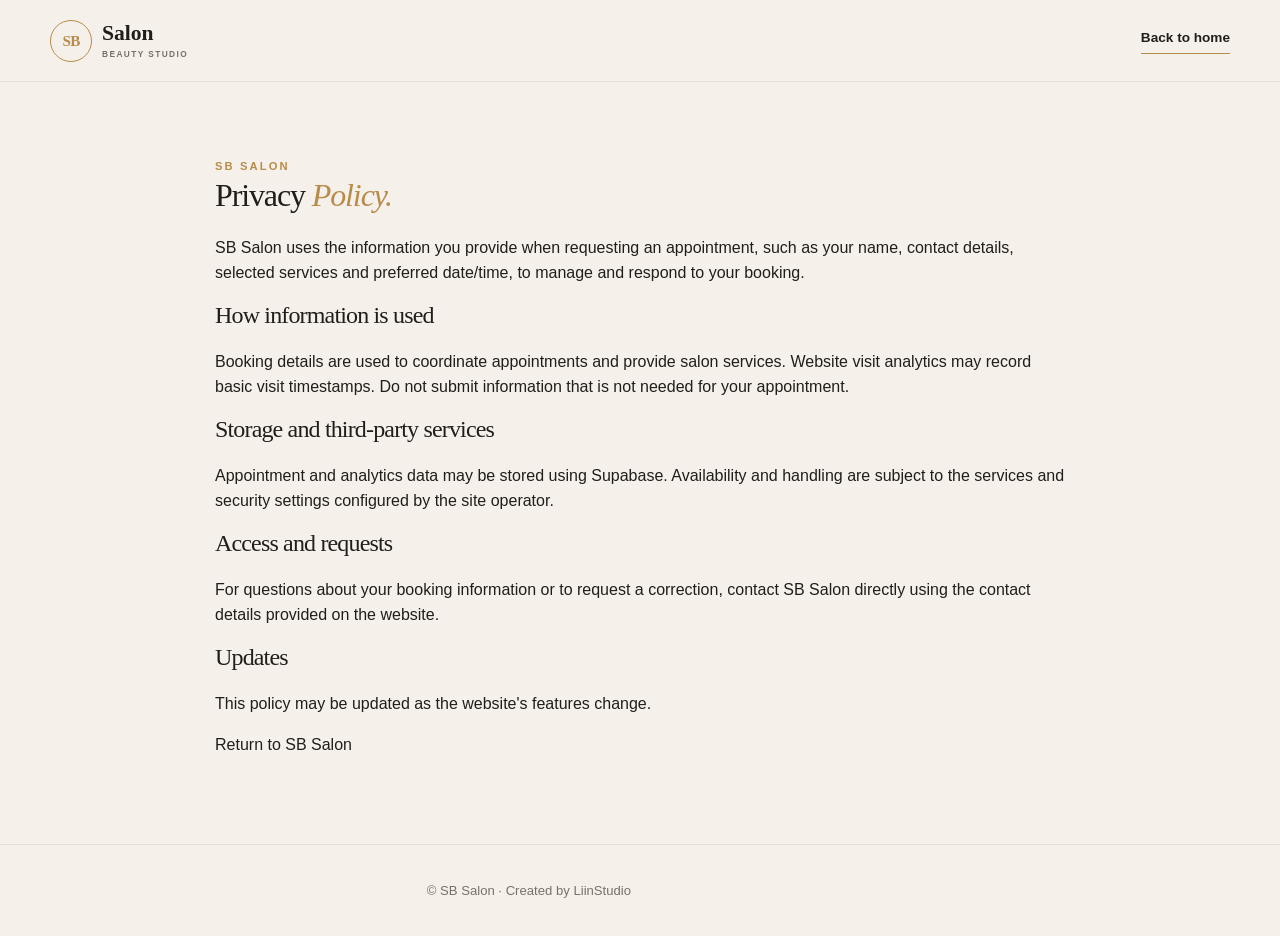
<file: privacy-policy.html>
<!doctype html>
<html lang="en">

<head>
    <meta charset="utf-8">
    <meta name="viewport" content="width=device-width, initial-scale=1">
    <meta name="theme-color" content="#171717">
    <title>Privacy Policy | SB Salon</title>
    <link rel="apple-touch-icon" sizes="180x180" href="favicon_io/apple-touch-icon.png">
  <link rel="icon" type="image/png" sizes="32x32" href="favicon_io/favicon-32x32.png">
  <link rel="icon" type="image/png" sizes="16x16" href="favicon_io/favicon-16x16.png">
  <link rel="manifest" href="favicon_io/site.webmanifest">
    <link rel="stylesheet" href="style.css">
    <link rel="stylesheet" href="responsive.css">
</head>

<body>
    <header class="site-header"><a class="brand" href="index.html"><span
                class="brand-mark">SB</span><span>Salon<small>BEAUTY STUDIO</small></span></a><a class="text-link"
            href="index.html">Back to home</a></header>
    <main class="section-shell" style="padding:70px 0;max-width:850px"><span class="eyebrow">SB SALON</span>
        <h1>Privacy <em>Policy.</em></h1>
        <p>SB Salon uses the information you provide when requesting an appointment, such as your name, contact details,
            selected services and preferred date/time, to manage and respond to your booking.</p>
        <h2>How information is used</h2>
        <p>Booking details are used to coordinate appointments and provide salon services. Website visit analytics may
            record basic visit timestamps. Do not submit information that is not needed for your appointment.</p>
        <h2>Storage and third-party services</h2>
        <p>Appointment and analytics data may be stored using Supabase. Availability and handling are subject to the
            services and security settings configured by the site operator.</p>
        <h2>Access and requests</h2>
        <p>For questions about your booking information or to request a correction, contact SB Salon directly using the
            contact details provided on the website.</p>
        <h2>Updates</h2>
        <p>This policy may be updated as the website's features change.</p>
        <p><a href="index.html">Return to SB Salon</a></p>
    </main>
    <footer class="site-footer">
        <p>© SB Salon · Created by <a href="https://liinstudio.netlify.app/" target="_blank"
                rel="noopener noreferrer">LiinStudio</a></p>
    </footer>
</body>

</html>
</file>
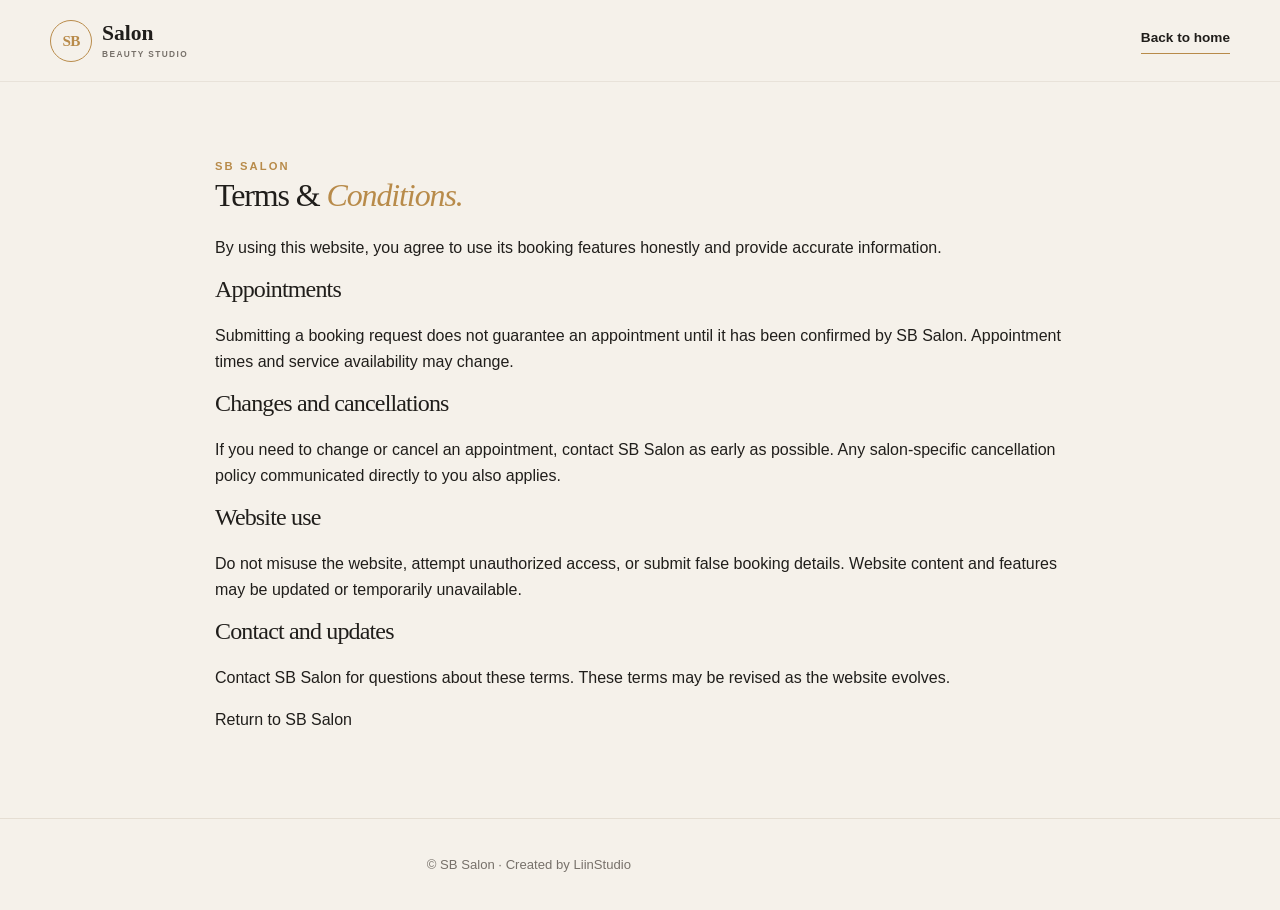
<file: terms.html>
<!doctype html>
<html lang="en">

<head>
    <meta charset="utf-8">
    <meta name="viewport" content="width=device-width, initial-scale=1">
    <meta name="theme-color" content="#171717">
    <title>Terms &amp; Conditions | SB Salon</title>
    <link rel="apple-touch-icon" sizes="180x180" href="favicon_io/apple-touch-icon.png">
    <link rel="icon" type="image/png" sizes="32x32" href="favicon_io/favicon-32x32.png">
    <link rel="icon" type="image/png" sizes="16x16" href="favicon_io/favicon-16x16.png">
    <link rel="manifest" href="favicon_io/site.webmanifest">
    <link rel="stylesheet" href="style.css">
    <link rel="stylesheet" href="responsive.css">
</head>

<body>
    <header class="site-header"><a class="brand" href="index.html"><span
                class="brand-mark">SB</span><span>Salon<small>BEAUTY STUDIO</small></span></a><a class="text-link"
            href="index.html">Back to home</a></header>
    <main class="section-shell" style="padding:70px 0;max-width:850px"><span class="eyebrow">SB SALON</span>
        <h1>Terms &amp; <em>Conditions.</em></h1>
        <p>By using this website, you agree to use its booking features honestly and provide accurate information.</p>
        <h2>Appointments</h2>
        <p>Submitting a booking request does not guarantee an appointment until it has been confirmed by SB Salon.
            Appointment times and service availability may change.</p>
        <h2>Changes and cancellations</h2>
        <p>If you need to change or cancel an appointment, contact SB Salon as early as possible. Any salon-specific
            cancellation policy communicated directly to you also applies.</p>
        <h2>Website use</h2>
        <p>Do not misuse the website, attempt unauthorized access, or submit false booking details. Website content and
            features may be updated or temporarily unavailable.</p>
        <h2>Contact and updates</h2>
        <p>Contact SB Salon for questions about these terms. These terms may be revised as the website evolves.</p>
        <p><a href="index.html">Return to SB Salon</a></p>
    </main>
    <footer class="site-footer">
        <p>© SB Salon · Created by <a href="https://liinstudio.netlify.app/" target="_blank"
                rel="noopener noreferrer">LiinStudio</a></p>
    </footer>
</body>

</html>
</file>
<file: style.css>
/* SB Salon — visual foundation */
:root{--bg:#f5f1ea;--surface:#fffdf9;--text:#201e1b;--muted:#77716a;--line:#e5ded3;--accent:#b88b4a;--accent-dark:#8c642c;--dark:#1b1a18;--dark-soft:#292723;--shadow:0 18px 55px rgba(37,29,18,.08);--radius:18px;color-scheme:light}
*{box-sizing:border-box}
html{scroll-behavior:smooth;scroll-padding-top:95px}
body{margin:0;background:var(--bg);color:var(--text);font-family:"DM Sans",sans-serif;line-height:1.6;transition:background .25s,color .25s}
body.dark-theme{--bg:#181715;--surface:#22211e;--text:#f4efe7;--muted:#b0a89d;--line:#3a3731;--accent:#d2ad70;--accent-dark:#b68c4d;--dark:#11100f;--dark-soft:#25231f;--shadow:0 18px 55px rgba(0,0,0,.2);color-scheme:dark}
a{color:inherit;text-decoration:none}
button,input,textarea,select{font:inherit}
button{cursor:pointer}
button:focus-visible,a:focus-visible,input:focus-visible,textarea:focus-visible,select:focus-visible{outline:3px solid var(--accent);outline-offset:3px}
img{display:block;max-width:100%}
h1,h2,h3,p{margin-top:0}
h1,h2,h3{font-family:"Playfair Display",serif;font-weight:500;line-height:1.12;letter-spacing:-.035em}
h1 em,h2 em,h3 em{font-weight:500;color:var(--accent);font-style:italic}
.section-shell{width:min(1180px,calc(100% - 64px));margin-inline:auto}
.eyebrow{font-size:.7rem;letter-spacing:.19em;font-weight:700;color:var(--accent);text-transform:uppercase}
.site-header{height:82px;padding:0 max(32px,calc((100% - 1180px)/2));display:flex;align-items:center;justify-content:space-between;gap:25px;background:color-mix(in srgb,var(--bg) 90%,transparent);backdrop-filter:blur(16px);position:sticky;top:0;z-index:30;border-bottom:1px solid color-mix(in srgb,var(--line) 75%,transparent)}
.brand{display:inline-flex;align-items:center;gap:10px;font-family:"Playfair Display",serif;font-size:1.35rem;line-height:1.05;font-weight:700;white-space:nowrap}
.brand-mark{width:42px;height:42px;display:grid;place-items:center;border:1px solid var(--accent);border-radius:50%;color:var(--accent);font-size:.95rem;letter-spacing:-.06em}
.brand small{display:block;margin-top:5px;font:600 .52rem "DM Sans",sans-serif;letter-spacing:.17em;color:var(--muted)}
.main-nav{display:flex;align-items:center;gap:26px;font-size:.82rem;font-weight:600}
.main-nav>a{position:relative;padding:8px 0}
.main-nav>a:after{content:"";position:absolute;bottom:0;left:0;width:0;height:1px;background:var(--accent);transition:width .2s}
.main-nav>a:hover:after{width:100%}
.theme-toggle,.nav-admin,.footer-links button{border:0;background:transparent;color:var(--text);font-weight:600;font-size:.8rem}
.theme-toggle{display:flex;gap:7px;align-items:center}
.nav-admin{padding:10px 14px;border:1px solid var(--line);border-radius:99px}
.menu-toggle{display:none;background:transparent;border:0;padding:8px}
.menu-toggle span{display:block;width:24px;height:2px;margin:5px;background:var(--text)}
.button{display:inline-flex;align-items:center;justify-content:center;gap:15px;padding:14px 20px;border-radius:4px;font-size:.84rem;font-weight:700;border:1px solid transparent;transition:transform .2s,background .2s,border-color .2s}
.button:hover{transform:translateY(-2px)}
.button-gold{background:var(--accent);color:#191714}
.button-gold:hover{background:var(--accent-dark);color:#fff}
.button-outline{background:transparent;border-color:var(--line);color:var(--text)}
.button-full{width:100%}
.hero{min-height:620px;padding-top:62px;padding-bottom:30px;display:grid;grid-template-columns:.88fr 1.12fr;gap:50px;align-items:center;position:relative}
.hero-copy{padding:15px 0 55px}
.eyebrow-line{display:inline-block;width:27px;height:1px;background:var(--accent);vertical-align:middle;margin-right:9px}
.hero h1{font-size:clamp(3.2rem,6.2vw,5.65rem);margin:22px 0}
.hero h1 em{color:var(--accent)}
.hero-text{max-width:410px;color:var(--muted);font-size:1rem}
.hero-actions{display:flex;align-items:center;gap:25px;flex-wrap:wrap;margin-top:30px}
.text-link{font-size:.85rem;font-weight:700;border-bottom:1px solid var(--accent);padding-bottom:5px}
.hero-note{margin-top:43px;color:var(--muted);font-size:.76rem}
.note-dot{display:inline-block;width:7px;height:7px;border-radius:50%;background:var(--accent);margin-right:9px}
.hero-visual{height:500px;position:relative;padding:0 20px 25px 0}
.hero-visual:before{content:"";position:absolute;inset:22px 0 0 25px;border:1px solid var(--accent);opacity:.7}
.hero-visual>img{width:100%;height:100%;object-fit:cover;position:relative;z-index:1}
.image-label{position:absolute;z-index:2;bottom:49px;left:-15px;background:var(--surface);padding:16px 22px;box-shadow:var(--shadow);display:grid;gap:4px}
.image-label span{font-size:.62rem;letter-spacing:.18em;color:var(--accent);font-weight:700}
.image-label strong{font-family:"Playfair Display",serif;font-size:1.05rem;font-weight:500}
.hero-stamp{position:absolute;right:-18px;top:30px;z-index:2;border-radius:50%;width:105px;height:105px;display:grid;place-content:center;text-align:center;background:var(--accent);color:#1b1915;font-size:.65rem;font-weight:700;line-height:1.3;letter-spacing:.1em;transform:rotate(8deg)}
.hero-stamp span{font-size:.55rem}
.hero-bottom{position:absolute;bottom:8px;left:0;right:0;display:flex;justify-content:space-between;font-size:.62rem;letter-spacing:.13em;color:var(--muted)}
.intro-strip{padding:21px 30px;display:flex;align-items:center;justify-content:center;gap:35px;background:var(--dark);color:#f7f1e7;text-align:center}
.intro-strip p{margin:0;font-size:.69rem;font-weight:600;letter-spacing:.15em}
.intro-strip p span{color:#d4ae70}
.strip-sparkle{font-size:1.4rem;color:#d4ae70}
.services-section{padding-top:105px;padding-bottom:100px}
.section-heading{display:flex;justify-content:space-between;align-items:end;gap:35px;margin-bottom:38px}
.section-heading h2,.about-copy h2,.booking-heading h2{font-size:clamp(2.5rem,4.2vw,4rem);margin:12px 0 0}
.section-heading>p{max-width:350px;margin-bottom:4px;color:var(--muted);font-size:.91rem}
.service-grid{display:grid;grid-template-columns:repeat(4,minmax(0,1fr));gap:14px}
.service-card{padding:22px 19px;background:var(--surface);border:1px solid var(--line);min-height:205px;display:flex;flex-direction:column;transition:transform .2s,border-color .2s}
.service-card:hover{transform:translateY(-4px);border-color:var(--accent)}
.service-number{font-size:.68rem;letter-spacing:.12em;color:var(--accent);font-weight:700}
.service-card h3{font-size:1.38rem;margin:20px 0 8px}
.service-card p{font-size:.79rem;color:var(--muted);margin-bottom:20px;flex:1}
.service-card-bottom{display:flex;align-items:center;justify-content:space-between;gap:10px;border-top:1px solid var(--line);padding-top:13px}
.service-card-bottom strong{font-size:1.05rem}
.service-card-bottom span{font-size:.7rem;color:var(--muted)}
.section-footnote,.form-small{font-size:.74rem;color:var(--muted);margin-top:18px}
.about-section{display:grid;grid-template-columns:1fr 1fr;background:var(--dark);color:#f7f1e7;min-height:430px}
.about-image{min-height:430px}
.about-image img{width:100%;height:100%;object-fit:cover;max-height:570px}
.about-copy{padding:75px clamp(35px,7vw,105px);align-self:center}
.about-copy h2{font-size:clamp(2.8rem,4.5vw,4.3rem);margin:16px 0 24px}
.about-copy p{max-width:430px;color:#c8c0b5;font-size:.93rem;margin-bottom:27px}
.about-copy .text-link{display:inline-block}
.booking-section{padding-top:105px;padding-bottom:105px}
.booking-layout{display:grid;grid-template-columns:minmax(0,1.35fr) minmax(280px,.65fr);align-items:start;gap:25px}
.panel{background:var(--surface);border:1px solid var(--line);border-radius:var(--radius);box-shadow:var(--shadow)}
.booking-form{padding:clamp(22px,3.5vw,42px)}
.form-step{display:flex;gap:14px;align-items:start;margin:7px 0 20px}
.form-step:not(:first-child){margin-top:36px}
.form-step>span{display:grid;place-items:center;width:34px;height:34px;border:1px solid var(--accent);border-radius:50%;color:var(--accent);font-size:.72rem;font-weight:700;flex:none}
.form-step h3{font-size:1.35rem;margin:0 0 5px}
.form-step p{font-size:.78rem;color:var(--muted);margin:0}
.service-picker{display:grid;grid-template-columns:repeat(2,minmax(0,1fr));gap:9px}
.service-option{position:relative;display:flex;align-items:center;gap:10px;padding:12px;border:1px solid var(--line);border-radius:9px;cursor:pointer;min-width:0}
.service-option:has(input:checked){border-color:var(--accent);background:color-mix(in srgb,var(--accent) 10%,var(--surface))}
.service-option input{accent-color:var(--accent);width:16px;height:16px;flex:none}
.service-option-copy{min-width:0;flex:1}
.service-option-copy strong{display:block;font-size:.8rem;overflow-wrap:anywhere}
.service-option-copy small{display:block;color:var(--muted);font-size:.7rem}
.service-option-price{font-size:.8rem;font-weight:700;white-space:nowrap}
.field-label{display:grid;gap:7px;font-size:.78rem;font-weight:700;margin:13px 0;color:var(--text)}
input:not([type=checkbox]):not([type=hidden]),textarea,select{width:100%;border:1px solid var(--line);background:var(--bg);color:var(--text);border-radius:8px;padding:12px 13px;font-size:.86rem}
input[type=date]{min-height:45px}
textarea{resize:vertical}
.field-label input,.field-label textarea,.field-label select{font-weight:400}
.slots-heading{display:flex;align-items:center;justify-content:space-between;gap:10px;margin-top:15px}
.slots-heading .field-label{margin:0}
.muted{color:var(--muted);font-size:.78rem}
.slot-grid{display:grid;grid-template-columns:repeat(4,minmax(0,1fr));gap:8px;margin-top:10px}
.slot-button{padding:10px 4px;border:1px solid var(--line);background:var(--bg);color:var(--text);border-radius:7px;font-size:.76rem}
.slot-button:hover:not(:disabled),.slot-button.selected{background:var(--accent);border-color:var(--accent);color:#171511}
.slot-button:disabled{opacity:.38;cursor:not-allowed;text-decoration:line-through}
.field-grid{display:grid;grid-template-columns:1fr 1fr;gap:0 13px}
.field-wide{grid-column:1/-1}
.arrival-reminder{display:flex;align-items:flex-start;gap:10px;margin:18px 0;font-size:.78rem;color:var(--muted)}
.arrival-reminder input{margin-top:4px;accent-color:var(--accent)}
.form-error{color:#c64c40;font-size:.8rem;min-height:0;margin:8px 0}
.form-error:empty{display:none}
.summary-panel{position:sticky;top:105px;padding:29px}
.summary-top{display:flex;align-items:center;justify-content:space-between}
.summary-icon{font-size:1.5rem;color:var(--accent)}
.summary-panel h3{font-size:2.1rem;margin:15px 0 28px}
.summary-row{display:flex;align-items:flex-start;justify-content:space-between;gap:14px;padding:13px 0;border-bottom:1px solid var(--line);font-size:.8rem}
.summary-row>span{color:var(--muted)}
.summary-row strong{text-align:right;font-size:.8rem}
.summary-services{padding:3px 0 7px}
.summary-service{display:flex;justify-content:space-between;gap:12px;font-size:.78rem;padding:6px 0}
.summary-service span:first-child{color:var(--muted)}
.total-row{padding-top:19px;margin-top:4px;border-bottom:0}
.total-row strong{font-size:1.35rem;color:var(--accent)}
.summary-reminder{display:flex;gap:12px;background:color-mix(in srgb,var(--accent) 12%,var(--surface));padding:14px;margin-top:18px;border-radius:9px}
.summary-reminder>span{font-size:1.3rem;color:var(--accent)}
.summary-reminder p{font-size:.73rem;margin:0;color:var(--muted)}
.summary-reminder strong{color:var(--text)}
.summary-disclaimer{font-size:.68rem;color:var(--muted);margin:15px 0 0}
.closing-cta{background:var(--dark);color:#f7f1e7;text-align:center;padding:75px 24px 85px}
.closing-cta h2{font-size:clamp(2.8rem,5.5vw,4.8rem);margin:14px 0 28px}
.site-footer{padding:35px max(32px,calc((100% - 1180px)/2));display:grid;grid-template-columns:1fr 1fr;gap:18px;align-items:center;border-top:1px solid var(--line)}
.footer-brand{justify-self:start}
.site-footer>p{margin:0;color:var(--muted);font-size:.82rem;justify-self:end}
.footer-links{display:flex;gap:22px;font-size:.78rem;color:var(--muted)}
.footer-links button{padding:0;color:var(--muted)}
.site-footer>small{justify-self:end;color:var(--muted);font-size:.7rem}
.toast{position:fixed;z-index:80;bottom:22px;left:50%;transform:translate(-50%,20px);opacity:0;pointer-events:none;max-width:min(500px,calc(100% - 30px));padding:13px 18px;border-radius:10px;background:var(--dark);color:#fff;font-size:.84rem;box-shadow:var(--shadow);transition:opacity .2s,transform .2s}
.toast.show{opacity:1;transform:translate(-50%,0)}
.welcome-overlay{position:fixed;inset:0;z-index:100;background:radial-gradient(ellipse at 70% 30%,#3d3324 0,#171613 50%,#11100f 100%);color:#f8f1e7;display:grid;place-items:center;padding:25px;transition:opacity .5s,visibility .5s}
.welcome-overlay.is-hidden{opacity:0;visibility:hidden;pointer-events:none}
.welcome-card{text-align:center;max-width:550px;animation:intro-in .8s both}
.welcome-card h1{font-size:clamp(4rem,12vw,7.5rem);margin:22px 0 7px;letter-spacing:-.06em}
.welcome-card h1 span{color:#d2ad70;font-style:italic}
.welcome-card p{color:#c9c0b2;margin-bottom:28px}
.skip-intro{display:block;margin:17px auto 0;border:0;background:transparent;color:#aaa196;font-size:.75rem;text-decoration:underline;text-underline-offset:4px}
@keyframes intro-in{from{opacity:0;transform:translateY(18px)}to{opacity:1;transform:translateY(0)}}
.admin-shell{position:fixed;inset:0;z-index:70;overflow:auto;background:var(--bg);color:var(--text)}
.admin-topbar{height:75px;padding:0 max(25px,calc((100% - 1120px)/2));display:flex;justify-content:space-between;align-items:center;border-bottom:1px solid var(--line);background:var(--surface)}
.icon-button{border:1px solid var(--line);border-radius:50%;width:40px;height:40px;background:transparent;color:var(--text)}
.admin-content{width:min(1120px,calc(100% - 40px));margin:45px auto 70px}
.admin-login{max-width:470px;margin:30px auto;padding:clamp(25px,5vw,45px)}
.admin-login h2,.admin-heading h2{font-size:2.7rem;margin:12px 0}
.admin-login form{margin-top:25px}
.admin-heading{display:flex;justify-content:space-between;align-items:center;gap:20px;margin-bottom:28px}
.admin-stats{display:grid;grid-template-columns:repeat(3,minmax(0,1fr));gap:14px;margin-bottom:24px}
.stat-card{padding:20px;border:1px solid var(--line);background:var(--surface);border-radius:12px}
.stat-card span{font-size:.75rem;color:var(--muted)}
.stat-card strong{display:block;font-family:"Playfair Display",serif;font-size:2rem;margin-top:7px}
.admin-tools{display:flex;align-items:end;gap:15px;margin:20px 0}
.admin-tools .field-label{max-width:240px;flex:1}
.admin-list{display:grid;gap:12px}
.admin-appointment{padding:20px;background:var(--surface);border:1px solid var(--line);border-radius:12px;display:grid;grid-template-columns:minmax(0,1fr) auto;gap:18px}
.admin-appointment h3{font-size:1.3rem;margin:0 0 7px}
.admin-appointment p{font-size:.78rem;color:var(--muted);margin:5px 0;overflow-wrap:anywhere}
.admin-appointment .appointment-services{color:var(--text)}
.admin-appointment-actions{display:flex;align-items:center;gap:8px;flex-wrap:wrap;justify-content:flex-end}
.admin-appointment-actions select{width:auto;min-width:135px;padding:9px;font-size:.78rem}
.status-pill{display:inline-block;padding:4px 9px;border-radius:99px;background:color-mix(in srgb,var(--accent) 15%,var(--surface));color:var(--accent-dark);font-size:.7rem;font-weight:700;text-transform:capitalize}
.loading-card{grid-column:1/-1;padding:35px;border:1px dashed var(--line);text-align:center;color:var(--muted)}
[hidden]{display:none!important}

/* Premium admin analytics dashboard */
.admin-shell{--dash-bg:#f3f0fa;--dash-card:#fff;--dash-ink:#17142d;--dash-muted:#85819c;--dash-line:#eeeaf7;--dash-purple:#743cff;--dash-orange:#ff9a24;background:var(--dash-bg);color:var(--dash-ink)}
.admin-topbar{height:76px;padding-inline:max(24px,calc((100% - 1280px)/2));background:rgba(255,255,255,.88);backdrop-filter:blur(16px);border-color:var(--dash-line)}
.admin-content{width:min(1280px,calc(100% - 48px));margin:35px auto 70px}
.admin-heading{align-items:flex-end;margin-bottom:25px}.admin-heading h2{font-size:clamp(2rem,4vw,3rem);letter-spacing:-.04em;color:var(--dash-ink)}.admin-heading h2 em{color:var(--dash-purple)}.admin-heading .muted{margin:0}.admin-heading-actions{display:flex;align-items:end;gap:10px;flex-wrap:wrap}.period-select{display:grid;gap:5px;min-width:145px}.period-select span{font-size:.58rem;letter-spacing:.12em;color:var(--dash-muted);font-weight:700}.period-select select{padding:10px 12px!important;background:#fff!important;border-color:var(--dash-line)!important;color:var(--dash-ink)!important}
.analytics-kpis{display:grid;grid-template-columns:repeat(4,minmax(0,1fr));gap:15px;margin-bottom:17px}.analytics-kpi{min-width:0;padding:21px 20px 18px;border:1px solid rgba(228,222,243,.8);border-radius:15px;background:var(--dash-card);box-shadow:0 8px 24px rgba(52,38,93,.045);animation:dashRise .5s both;transition:transform .25s,box-shadow .25s}.analytics-kpi:hover{transform:translateY(-3px);box-shadow:0 13px 30px rgba(52,38,93,.09)}.analytics-kpi:nth-child(2){animation-delay:.06s}.analytics-kpi:nth-child(3){animation-delay:.12s}.analytics-kpi:nth-child(4){animation-delay:.18s}.kpi-top{display:flex;align-items:center;gap:10px}.kpi-icon{width:37px;height:37px;display:grid;place-items:center;border-radius:50%;font-size:1.05rem;font-weight:700;background:#f0eaff;color:var(--dash-purple)}.kpi-bookings .kpi-icon,.kpi-pending .kpi-icon{background:#fff1dc;color:#ee8b11}.kpi-confirmed .kpi-icon{background:#ffeaf2;color:#e84e86}.kpi-label{font-size:.76rem;color:#595573;font-weight:500}.kpi-spark{margin-left:auto;font-size:1.25rem;font-weight:700}.spark-purple{color:var(--dash-purple)}.spark-gold{color:#ff9a24}.spark-pink{color:#e84e86}.analytics-kpi>strong{display:block;margin:15px 0 9px;font-family:"Playfair Display",serif;font-size:clamp(1.65rem,2.5vw,2.45rem);letter-spacing:-.035em;white-space:nowrap;overflow:hidden;text-overflow:ellipsis;color:#17142d}.kpi-foot{display:flex;align-items:center;gap:7px;flex-wrap:wrap;font-size:.65rem;color:var(--dash-muted)}.trend-pill{color:#159b72;font-weight:700}.analytics-grid{display:grid;grid-template-columns:minmax(0,1.7fr) minmax(270px,1fr);gap:16px}.analytics-panel{min-width:0;padding:23px;border:1px solid rgba(228,222,243,.8);border-radius:15px;background:var(--dash-card);box-shadow:0 8px 24px rgba(52,38,93,.045);animation:dashRise .55s both}.panel-heading{display:flex;justify-content:space-between;align-items:flex-start;gap:12px;margin-bottom:18px}.panel-heading h3,.admin-section-heading h3{font-family:"Playfair Display",serif;font-size:1.35rem;letter-spacing:-.025em;margin:5px 0 4px;color:var(--dash-ink)}.panel-heading .muted{margin:0;font-size:.69rem}.panel-heading .eyebrow,.admin-section-heading .eyebrow{font-size:.57rem;letter-spacing:.14em;color:#938ba9}.chart-legend{display:flex;align-items:center;gap:7px;font-size:.63rem;color:var(--dash-muted);white-space:nowrap;padding-top:8px}.chart-legend i,.status-legend-row i{display:inline-block;width:8px;height:8px;border-radius:50%}.legend-bookings{background:#743cff}.legend-revenue{background:#ff9a24;margin-left:8px}.chart-wrap{height:260px;position:relative;width:100%}.chart-wrap canvas{display:block;width:100%;height:260px}.chart-footnote{font-size:.62rem;color:#9b96ac;border-top:1px solid #f2eff8;padding-top:12px;margin-top:5px}.status-chart-layout{display:flex;align-items:center;justify-content:center;gap:20px;min-height:245px}.donut-wrap{width:min(48%,190px);aspect-ratio:1;position:relative;flex-shrink:0}.donut-wrap canvas{width:100%;height:100%;display:block}.donut-center{position:absolute;inset:0;display:flex;flex-direction:column;align-items:center;justify-content:center;pointer-events:none}.donut-center strong{font-family:"Playfair Display",serif;font-size:1.7rem}.donut-center span{font-size:.65rem;color:var(--dash-muted)}.status-legend{display:grid;gap:17px;flex:1;min-width:0}.status-legend-row{display:grid;grid-template-columns:9px 1fr auto;gap:8px;align-items:center;font-size:.72rem;color:#69647f}.status-legend-row strong{color:var(--dash-ink);font-size:.78rem}.service-panel,.visitors-panel{margin-top:0}.popular-services{display:grid;gap:19px}.popular-service-top{display:flex;justify-content:space-between;gap:10px;margin-bottom:8px;font-size:.73rem}.popular-service-top span{color:#4d4868}.popular-service-top strong{font-size:.7rem}.popular-track{height:7px;background:#f0edf7;border-radius:20px;overflow:hidden}.popular-track span{display:block;height:100%;width:var(--bar-width);border-radius:20px;background:linear-gradient(90deg,#743cff,#b293ff);transform-origin:left;animation:barGrow .85s both;animation-delay:calc(var(--bar-index)*.08s)}.popular-service:nth-child(2) .popular-track span{background:linear-gradient(90deg,#ff9a24,#ffd36b)}.popular-service:nth-child(3) .popular-track span{background:linear-gradient(90deg,#a276ff,#d2bcff)}.popular-service:nth-child(4) .popular-track span{background:linear-gradient(90deg,#ff5b86,#ffa1bd)}.visitor-number{font-family:"Playfair Display",serif;font-size:2.8rem;letter-spacing:-.04em;margin:10px 0 3px}.visitors-panel .muted{font-size:.69rem;min-height:34px}.live-dot-label{display:flex;align-items:center;gap:6px;font-size:.62rem;color:#159b72}.live-dot-label i{width:7px;height:7px;border-radius:50%;background:#24bb87;box-shadow:0 0 0 4px #e3f8ef}.visitor-mini-chart{height:58px;display:flex;align-items:end;gap:7px;margin-top:17px}.visitor-mini-chart span{flex:1;height:var(--h,40%);height:calc(18% + (var(--i,1)*7%));border-radius:5px 5px 1px 1px;background:linear-gradient(180deg,#b99cff,#743cff);opacity:.8;animation:barGrow .8s both;animation-delay:calc(var(--i,1)*.035s)}.visitor-mini-chart span:nth-child(1){--i:1}.visitor-mini-chart span:nth-child(2){--i:3}.visitor-mini-chart span:nth-child(3){--i:2}.visitor-mini-chart span:nth-child(4){--i:5}.visitor-mini-chart span:nth-child(5){--i:4}.visitor-mini-chart span:nth-child(6){--i:7}.visitor-mini-chart span:nth-child(7){--i:5}.visitor-mini-chart span:nth-child(8){--i:8}.visitor-mini-chart span:nth-child(9){--i:6}.visitor-mini-chart span:nth-child(10){--i:9}.visitor-mini-chart span:nth-child(11){--i:7}.visitor-mini-chart span:nth-child(12){--i:10}.admin-section-heading{display:flex;align-items:end;justify-content:space-between;gap:20px;margin:33px 0 13px}.admin-section-heading h3{font-size:1.65rem;margin:5px 0 0}.admin-tools{margin:0;gap:10px}.admin-tools .field-label{max-width:190px;margin:0;font-size:.67rem}.admin-tools input,.admin-tools select{padding:9px 10px!important;font-size:.75rem!important;background:#fff!important;border-color:var(--dash-line)!important;color:var(--dash-ink)!important}.admin-list{gap:10px}.admin-appointment{padding:20px;background:#fff;border:1px solid var(--dash-line);border-radius:13px;box-shadow:0 5px 18px rgba(52,38,93,.025)}.admin-appointment h3{color:var(--dash-ink)}.status-pending{background:#fff1d7;color:#b66b00}.status-confirmed{background:#e1f8ee;color:#11835d}.status-completed{background:#e9e4ff;color:#6334d7}.status-cancelled{background:#ffe5ec;color:#c32f5d}.admin-appointment-actions select{background:#fff!important;border-color:var(--dash-line)!important;color:var(--dash-ink)!important}.admin-content>.form-small{margin-top:20px;color:#89839c}
@keyframes dashRise{from{opacity:0;transform:translateY(12px)}to{opacity:1;transform:translateY(0)}}@keyframes barGrow{from{transform:scaleX(0);opacity:.3}to{transform:scaleX(1);opacity:.85}}
@media(prefers-reduced-motion:reduce){.analytics-kpi,.analytics-panel,.popular-track span,.visitor-mini-chart span{animation:none!important;transition:none!important}}

/* Admin two-column workspace: bookings 40%, analytics 60% */
.admin-workspace{display:grid;grid-template-columns:minmax(0,2fr) minmax(0,3fr);gap:20px;align-items:start}
.admin-bookings-column,.admin-analytics-column{min-width:0}
.admin-bookings-column .admin-section-heading{display:block;margin:0 0 14px}
.admin-bookings-column .admin-tools{display:grid;grid-template-columns:1fr 1fr;margin-top:16px}
.admin-bookings-column .admin-tools .field-label{max-width:none;min-width:0}
.admin-bookings-column .admin-list{max-height:980px;overflow:auto;padding:2px}
.admin-bookings-column .admin-appointment{grid-template-columns:1fr;padding:15px;gap:12px}
.admin-bookings-column .admin-appointment-actions{justify-content:flex-start}
.admin-bookings-column .form-small{font-size:.68rem;line-height:1.6}
.admin-analytics-column .analytics-kpis{grid-template-columns:repeat(2,minmax(0,1fr));gap:10px}
.admin-analytics-column .analytics-kpi{padding:15px 13px}
.admin-analytics-column .analytics-grid{grid-template-columns:repeat(2,minmax(0,1fr));gap:12px}
.admin-analytics-column .analytics-panel{padding:17px}
.admin-analytics-column .revenue-panel,.admin-analytics-column .status-panel{grid-column:auto}
.admin-analytics-column .revenue-panel .panel-heading{display:block}
.admin-analytics-column .chart-legend{white-space:normal;flex-wrap:wrap;padding-top:10px}
.admin-analytics-column .chart-wrap,.admin-analytics-column .chart-wrap canvas{height:210px}
.admin-topbar-actions{display:flex;align-items:center;gap:14px}
.admin-theme-toggle{color:var(--dash-ink);padding:10px}
.site-footer a{color:inherit;text-underline-offset:3px}
.site-footer a:hover{color:var(--accent)}
body.dark-theme .admin-shell{--dash-bg:#171521;--dash-card:#211f2d;--dash-ink:#f4f0ff;--dash-muted:#b0aac4;--dash-line:#393548;background:var(--dash-bg);color:var(--dash-ink)}
body.dark-theme .admin-topbar{background:rgba(33,31,45,.92);border-color:var(--dash-line)}
body.dark-theme .analytics-kpi>strong,body.dark-theme .panel-heading h3,body.dark-theme .admin-section-heading h3,body.dark-theme .admin-appointment h3,body.dark-theme .status-legend-row strong{color:var(--dash-ink)}
body.dark-theme .admin-appointment,body.dark-theme .admin-tools input,body.dark-theme .admin-tools select,body.dark-theme .admin-appointment-actions select,body.dark-theme .period-select select{background:#292637!important;color:var(--dash-ink)!important;border-color:var(--dash-line)!important}
body.dark-theme .kpi-label,body.dark-theme .popular-service-top span,body.dark-theme .status-legend-row{color:#c3bdd5}
</file>
<file: responsive.css>
/* Responsive layout */
@media(max-width:1000px){
  .section-shell{width:min(100% - 42px,850px)}
  .site-header{padding-inline:22px}
  .main-nav{gap:15px}
  .hero{gap:30px;min-height:570px}
  .hero h1{font-size:clamp(3rem,6.5vw,4.6rem)}
  .hero-visual{height:430px}
  .service-grid{grid-template-columns:repeat(2,minmax(0,1fr))}
  .booking-layout{grid-template-columns:minmax(0,1.1fr) minmax(260px,.8fr);gap:16px}
  .summary-panel{padding:22px}
}
@media(max-width:760px){
  html{scroll-padding-top:75px}
  .site-header{height:70px;padding-inline:18px}
  .menu-toggle{display:block;order:3}
  .main-nav{display:none;position:absolute;top:69px;left:0;right:0;padding:18px 22px 24px;background:var(--surface);border-bottom:1px solid var(--line);box-shadow:var(--shadow);align-items:stretch;gap:6px}
  .main-nav.is-open{display:flex;flex-direction:column}
  .main-nav>a{padding:11px 0}
  .main-nav>a:after{display:none}
  .theme-toggle,.nav-admin{align-self:flex-start;padding:10px 0}
  .nav-admin{padding:9px 14px}
  .section-shell{width:calc(100% - 36px)}
  .hero{display:flex;flex-direction:column;align-items:stretch;gap:22px;padding-top:46px;padding-bottom:58px}
  .hero-copy{padding:0}
  .hero h1{font-size:clamp(3.2rem,13vw,5rem);margin:17px 0}
  .hero-text{font-size:.92rem}
  .hero-note{margin-top:25px}
  .hero-visual{height:min(105vw,460px);padding-right:12px;padding-bottom:15px;margin:0 7px 8px 0}
  .hero-visual:before{left:13px;top:14px}
  .hero-stamp{width:83px;height:83px;right:-10px;font-size:.56rem}
  .image-label{left:-8px;bottom:32px;padding:12px 15px}
  .hero-bottom{bottom:12px;font-size:.52rem;letter-spacing:.07em}
  .intro-strip{gap:12px;padding:18px 12px;flex-wrap:wrap}
  .intro-strip p{font-size:.56rem}
  .strip-sparkle{font-size:1rem}
  .services-section,.booking-section{padding-top:70px;padding-bottom:70px}
  .section-heading{display:block;margin-bottom:26px}
  .section-heading h2,.about-copy h2,.booking-heading h2{font-size:clamp(2.6rem,10vw,3.6rem)}
  .section-heading>p{margin-top:17px;font-size:.86rem}
  .service-grid{gap:10px}
  .service-card{padding:17px 14px;min-height:190px}
  .service-card h3{font-size:1.2rem;margin-top:17px}
  .service-card p{font-size:.74rem}
  .service-card-bottom{align-items:flex-start;flex-direction:column;gap:3px}
  .about-section{grid-template-columns:1fr}
  .about-image{min-height:270px;height:65vw;max-height:390px}
  .about-copy{padding:45px 24px 55px}
  .booking-layout{grid-template-columns:1fr}
  .booking-form{padding:22px 17px}
  .summary-panel{position:static;padding:23px}
  .service-picker{grid-template-columns:1fr}
  .slot-grid{grid-template-columns:repeat(3,minmax(0,1fr))}
  .field-grid{grid-template-columns:1fr}
  .field-wide{grid-column:auto}
  .closing-cta{padding:60px 20px 65px}
  .site-footer{padding:30px 20px;grid-template-columns:1fr;gap:14px}
  .site-footer>p,.site-footer>small{justify-self:start}
  .footer-links{flex-wrap:wrap;gap:17px}
  .admin-content{margin-top:25px}
  .admin-heading{align-items:flex-start;flex-direction:column}
  .admin-stats{grid-template-columns:1fr 1fr}
  .admin-tools{align-items:stretch;flex-direction:column;gap:5px}
  .admin-tools .field-label{max-width:none}
  .admin-appointment{grid-template-columns:1fr}
  .admin-appointment-actions{justify-content:flex-start}
  .admin-appointment-actions select{flex:1}
}
@media(max-width:380px){
  .brand{font-size:1.2rem}
  .brand-mark{width:37px;height:37px}
  .hero-actions{align-items:flex-start;flex-direction:column;gap:18px}
  .service-grid{grid-template-columns:1fr}
  .service-card{min-height:unset}
  .service-card-bottom{flex-direction:row;align-items:center}
  .slot-grid{grid-template-columns:repeat(2,minmax(0,1fr))}
  .admin-stats{grid-template-columns:1fr}
}
@media(prefers-reduced-motion:reduce){
  *,*::before,*::after{scroll-behavior:auto!important;animation-duration:.01ms!important;animation-iteration-count:1!important;transition-duration:.01ms!important}
}

@media(max-width:980px){.analytics-kpis{grid-template-columns:repeat(2,minmax(0,1fr))}.analytics-grid{grid-template-columns:minmax(0,1fr) minmax(250px,.8fr)}.revenue-panel{grid-column:1/-1}.status-panel{grid-column:1/-1}.status-chart-layout{min-height:180px}.donut-wrap{width:155px}.admin-heading{align-items:flex-start}.admin-heading-actions{justify-content:flex-end}.admin-content{width:min(100% - 32px,850px)}}
@media(max-width:640px){.admin-topbar{height:65px;padding-inline:16px}.admin-content{width:calc(100% - 24px);margin:23px auto 45px}.admin-heading{display:grid;gap:16px}.admin-heading h2{font-size:2.15rem}.admin-heading-actions{width:100%;display:grid;grid-template-columns:1fr 1fr;align-items:end}.period-select{grid-column:1/-1}.admin-heading-actions .button{width:100%;padding:11px 8px;font-size:.72rem}.analytics-kpis{gap:9px}.analytics-kpi{padding:15px 12px;border-radius:12px}.kpi-top{gap:7px;flex-wrap:wrap}.kpi-icon{width:30px;height:30px;font-size:.9rem}.kpi-label{font-size:.67rem}.kpi-spark{font-size:1rem}.analytics-kpi>strong{font-size:1.55rem;margin:12px 0 7px}.kpi-foot{font-size:.58rem;gap:5px}.analytics-grid{grid-template-columns:1fr;gap:11px}.revenue-panel,.status-panel{grid-column:auto}.analytics-panel{padding:17px;border-radius:12px}.panel-heading{gap:8px}.panel-heading h3{font-size:1.18rem}.chart-legend{font-size:.56rem;gap:5px}.chart-wrap,.chart-wrap canvas{height:220px}.status-chart-layout{gap:17px;min-height:160px}.donut-wrap{width:min(44vw,155px)}.status-legend{gap:12px}.status-legend-row{font-size:.67rem}.admin-section-heading{display:grid;align-items:start;gap:12px;margin-top:27px}.admin-tools{display:grid;grid-template-columns:1fr 1fr;width:100%}.admin-tools .field-label{max-width:none}.admin-appointment{grid-template-columns:1fr;padding:16px}.admin-appointment-actions{justify-content:flex-start}.admin-appointment-actions select{flex:1}.visitor-number{font-size:2.35rem}}

@media(max-width:1000px){
  .admin-workspace{grid-template-columns:minmax(0,1fr) minmax(0,1.35fr);gap:14px}
  .admin-analytics-column .analytics-kpis{grid-template-columns:repeat(2,minmax(0,1fr))}
  .admin-analytics-column .analytics-grid{grid-template-columns:1fr}
  .admin-analytics-column .revenue-panel,.admin-analytics-column .status-panel{grid-column:auto}
  .admin-topbar{padding-inline:18px}
}
@media(max-width:760px){
  .admin-workspace{grid-template-columns:1fr}
  .admin-bookings-column .admin-list{max-height:none;overflow:visible}
  .admin-analytics-column .analytics-grid{grid-template-columns:repeat(2,minmax(0,1fr))}
  .admin-analytics-column .chart-wrap,.admin-analytics-column .chart-wrap canvas{height:190px}
  .admin-topbar{height:auto;min-height:65px;gap:10px}
  .admin-topbar .brand{font-size:1.15rem}
  .admin-topbar-actions{gap:7px}
  .admin-theme-toggle{font-size:.75rem;padding:8px 4px}
  .admin-bookings-column .admin-tools{grid-template-columns:1fr 1fr}
  .site-footer .footer-links{row-gap:12px}
}
@media(max-width:420px){
  .admin-analytics-column .analytics-grid{grid-template-columns:1fr}
  .admin-analytics-column .analytics-kpi{padding:13px 10px}
  .admin-topbar{padding-inline:12px}
  .admin-topbar .brand small{font-size:.48rem}
  .admin-theme-toggle span{display:none}
}
</file>
